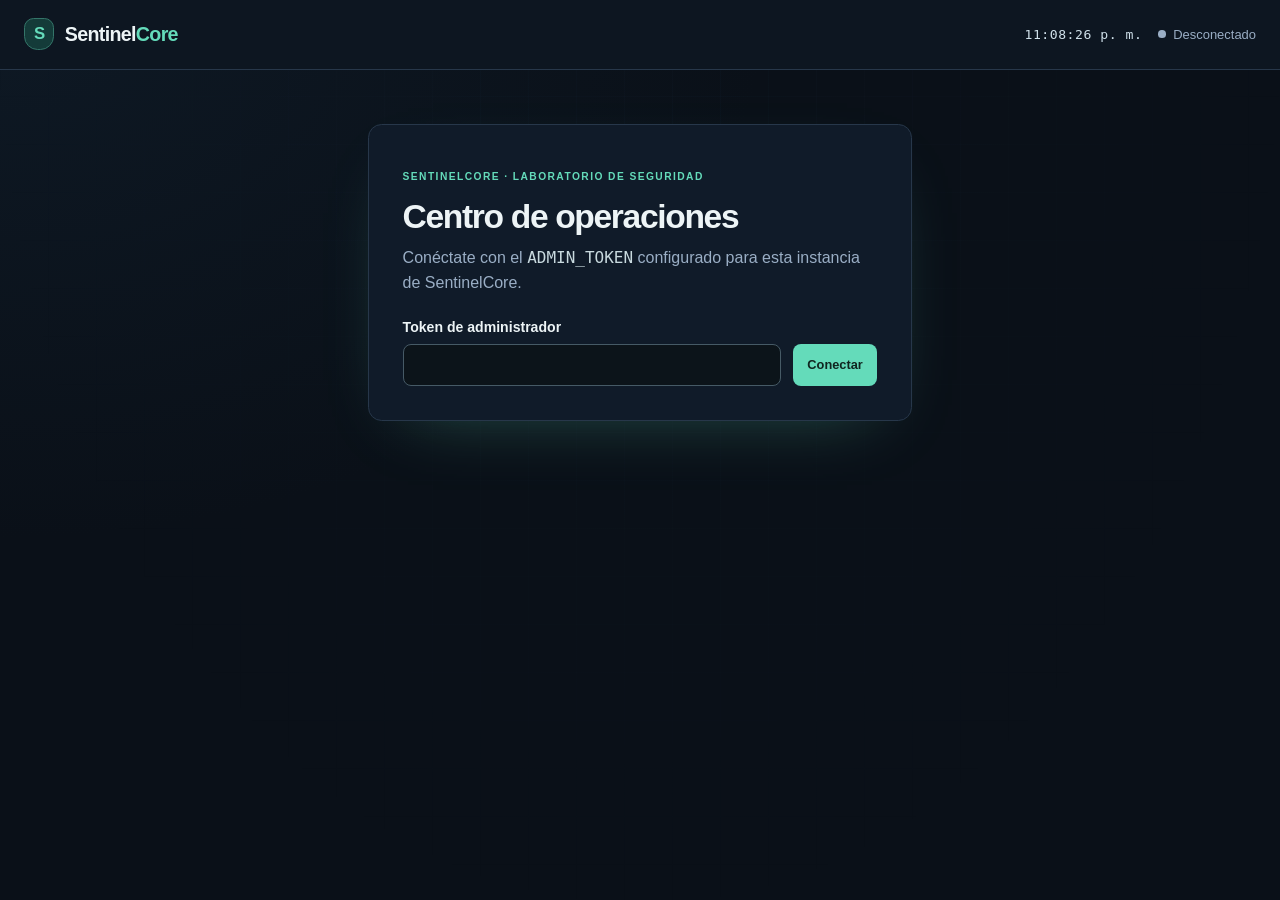
<file: frontend/index.html>
<!doctype html>
<html lang="es">
  <head>
    <meta charset="utf-8">
    <meta name="viewport" content="width=device-width, initial-scale=1">
    <meta name="color-scheme" content="dark">
    <title>SentinelCore | Centro de operaciones</title>
    <link rel="stylesheet" href="./dashboard.css">
    <script src="./dashboard.js" defer></script>
  </head>
  <body>
    <header class="topbar">
      <div class="shell topbar-inner">
        <a class="brand" href="./"><span class="brand-mark" aria-hidden="true">S</span>Sentinel<span>Core</span></a>
        <div class="topbar-meta">
          <time id="clock" class="clock" aria-label="Hora actual">—</time>
          <div class="connection">
            <span id="connection-state" class="connection-state" data-state="offline">Desconectado</span>
            <button id="disconnect" class="button button-secondary" type="button" hidden>Desconectar</button>
          </div>
        </div>
      </div>
    </header>

    <main class="shell main">
      <section id="access" class="panel access" aria-labelledby="access-title">
        <p class="eyebrow">SENTINELCORE · LABORATORIO DE SEGURIDAD</p>
        <h1 id="access-title">Centro de operaciones</h1>
        <p>Conéctate con el <code>ADMIN_TOKEN</code> configurado para esta instancia de SentinelCore.</p>
        <form id="connect-form" method="post">
          <label for="token">Token de administrador</label>
          <div class="form-actions">
            <input id="token" name="token" type="password" required autocomplete="off" spellcheck="false" aria-describedby="connect-error">
            <button id="connect" class="button button-primary" type="submit">Conectar</button>
          </div>
          <p id="connect-error" class="error" role="alert" hidden></p>
        </form>
      </section>

      <section id="workspace" aria-labelledby="workspace-title" hidden>
        <div class="workspace-heading">
          <div>
            <p class="eyebrow">LABORATORIO DE SEGURIDAD</p>
            <h1 id="workspace-title" tabindex="-1">Centro de operaciones</h1>
            <p class="last-update">Última actualización <time id="updated">—</time> · Actualización automática cada 8 s · <span class="live-tag">EN VIVO</span></p>
          </div>
          <div class="workspace-actions">
            <a id="lab-link" class="button button-secondary" href="#" target="_blank" rel="noopener noreferrer">Abrir laboratorio ↗</a>
            <button id="refresh" class="button button-secondary" type="button">Actualizar</button>
          </div>
        </div>
        <p id="refresh-error" class="error banner" role="alert" hidden></p>

        <section class="overview" aria-label="Panorama de amenaza">
          <div id="threat" class="panel threat" data-level="calm" aria-live="polite">
            <div class="threat-pulse" aria-hidden="true"><span></span></div>
            <div class="threat-copy">
              <p class="threat-label">Estado de amenaza · en vivo</p>
              <p id="threat-state" class="threat-state">Sistema en calma</p>
              <p id="threat-detail" class="threat-detail">Sin incidentes registrados. El laboratorio está preparado.</p>
            </div>
            <dl class="threat-stats">
              <div><dt>Riesgo alto</dt><dd id="threat-high">0</dd></div>
              <div><dt>Bloqueos activos</dt><dd id="threat-blocks">0</dd></div>
              <div><dt>Última actividad</dt><dd id="threat-last" class="threat-last">—</dd></div>
            </dl>
          </div>
          <div class="panel risk-card" aria-label="Distribución de riesgo">
            <div id="risk-donut" class="donut" role="img" aria-label="Distribución de incidentes por riesgo">
              <div class="donut-center"><strong id="risk-total">0</strong><span>incidentes</span></div>
            </div>
            <ul class="risk-legend">
              <li><span class="dot" data-risk="high"></span>Alto <b id="risk-high">0</b></li>
              <li><span class="dot" data-risk="medium"></span>Medio <b id="risk-medium">0</b></li>
              <li><span class="dot" data-risk="low"></span>Bajo <b id="risk-low">0</b></li>
            </ul>
          </div>
        </section>

        <dl class="metrics" aria-label="Métricas del laboratorio">
          <div class="panel metric"><dt>Eventos</dt><dd id="metric-events">—</dd></div>
          <div class="panel metric"><dt>Incidentes</dt><dd id="metric-incidents">—</dd></div>
          <div class="panel metric"><dt>Alertas</dt><dd id="metric-alerts">—</dd></div>
          <div class="panel metric"><dt>Bloqueos verificados</dt><dd id="metric-verified-blocks">—</dd></div>
          <div class="panel metric"><dt>Bloqueos activos</dt><dd id="metric-active-blocks">—</dd></div>
          <div class="panel metric"><dt>Accesos restaurados</dt><dd id="metric-restored-access">—</dd></div>
        </dl>

        <section class="system-strip" aria-label="Configuración activa">
          <div><span class="system-label">Análisis</span><strong id="system-analysis">Consultando…</strong></div>
          <div><span class="system-label">Contención automática</span><strong id="system-containment">—</strong></div>
          <div><span class="system-label">Regla de riesgo alto</span><strong id="system-rule">—</strong></div>
          <div><span class="system-label">Duración del bloqueo</span><strong id="system-duration">—</strong></div>
        </section>

        <div class="workspace-grid">
          <section class="panel incidents" aria-labelledby="incidents-title">
            <div class="panel-heading">
              <h2 id="incidents-title">Incidentes</h2>
              <span id="incident-count" class="hint"></span>
            </div>
            <p id="incident-empty" class="empty">Todavía no se han registrado incidentes.</p>
            <div id="incident-table" class="table-scroll" hidden>
              <table aria-label="Incidentes registrados">
                <thead><tr><th scope="col">Incidente / origen</th><th scope="col">Riesgo</th><th scope="col">Estado</th><th scope="col">Último evento</th></tr></thead>
                <tbody id="incident-rows"></tbody>
              </table>
            </div>
          </section>

          <section class="panel evidence" aria-labelledby="evidence-title">
            <div class="panel-heading evidence-heading">
              <h2 id="evidence-title" tabindex="-1">Evidencia del incidente</h2>
              <button id="download-evidence" class="button button-secondary" type="button" hidden>Descargar evidencia</button>
            </div>
            <p id="export-feedback" class="feedback" role="status" hidden></p>
            <p id="evidence-state" class="empty" role="status">Selecciona un incidente para consultar sus eventos.</p>
            <div id="evidence-content" class="evidence-content" hidden></div>
          </section>
        </div>

        <section class="panel blocks" aria-labelledby="blocks-title">
          <div class="panel-heading"><h2 id="blocks-title">Contención y recuperación</h2><span id="blocks-count" class="hint"></span></div>
          <p class="panel-intro">Un bloqueo queda verificado cuando el servicio confirma el rechazo. La restauración se confirma al comprobar de nuevo el acceso.</p>
          <p id="block-feedback" class="feedback" role="status" hidden></p>
          <div id="release-confirmation" class="release-confirmation" hidden>
            <p id="release-prompt"></p>
            <div class="workspace-actions">
              <button id="confirm-release" class="button button-primary" type="button">Confirmar restauración</button>
              <button id="cancel-release" class="button button-secondary" type="button">Cancelar</button>
            </div>
          </div>
          <p id="blocks-empty" class="empty">Todavía no se han aplicado bloqueos.</p>
          <div id="blocks-table" class="table-scroll" hidden>
            <table aria-label="Historial de bloqueos y restauraciones">
              <thead><tr><th scope="col">Origen / servicio</th><th scope="col">Estado</th><th scope="col">Vencimiento</th><th scope="col">Comprobación</th><th scope="col">Acción</th></tr></thead>
              <tbody id="block-rows"></tbody>
            </table>
          </div>
        </section>

        <section class="panel audit" aria-labelledby="audit-title">
          <div class="panel-heading"><h2 id="audit-title">Actividad y auditoría</h2><span id="audit-count" class="hint"></span></div>
          <p id="audit-empty" class="empty">Las decisiones y acciones aparecerán aquí.</p>
          <ol id="audit-list" class="audit-list"></ol>
        </section>
      </section>
    </main>
  </body>
</html>
</file>
<file: frontend/dashboard.css>
:root {
  color-scheme: dark;
  font-family: Inter, "Segoe UI", sans-serif;
  background: #0a1018;
  color: #edf4f6;
  --surface: #101b29;
  --border: #27374a;
  --muted: #9aaec5;
  --accent: #64dbba;
  --danger: #ffb3b1;
  --high: #ff7b7b;
  --medium: #f2c75c;
  --low: #64dbba;
}

* { box-sizing: border-box; }
[hidden] { display: none !important; }
body { margin: 0; background: radial-gradient(ellipse at 0 0, #162b3e55, transparent 48rem); min-height: 100vh; position: relative; }
body::before {
  content: "";
  position: fixed;
  inset: 0;
  z-index: 0;
  pointer-events: none;
  background-image: linear-gradient(#1a2a3c22 1px, transparent 1px), linear-gradient(90deg, #1a2a3c22 1px, transparent 1px);
  background-size: 3rem 3rem;
  -webkit-mask-image: radial-gradient(ellipse at 50% 0%, #000 0%, transparent 72%);
  mask-image: radial-gradient(ellipse at 50% 0%, #000 0%, transparent 72%);
  animation: gridDrift 26s linear infinite;
}
.topbar, .main { position: relative; z-index: 1; }
button, input { font: inherit; }
h1, h2, p, dl { margin: 0; }
h1 { font-size: clamp(1.55rem, 3vw, 2.1rem); letter-spacing: -.04em; }
h2 { font-size: 1.05rem; letter-spacing: -.015em; }
code, time, .mono { font-family: "IBM Plex Mono", Consolas, monospace; }

:focus-visible {
  outline: 2px solid var(--accent);
  outline-offset: 4px;
}

.shell { width: min(94rem, 100% - 3rem); margin: auto; }
.topbar { background: #0d1621; border-bottom: 1px solid var(--border); }
.topbar-inner { min-height: 4.3rem; display: flex; justify-content: space-between; align-items: center; gap: .75rem; }
.brand { display: flex; align-items: center; font-size: 1.23rem; color: inherit; font-weight: 720; text-decoration: none; letter-spacing: -.035em; }
.brand span { color: var(--accent); }
.brand-mark { display: grid; place-items: center; width: 1.9rem; height: 2rem; margin-right: .65rem; background: #143b39; border: 1px solid #347569; border-radius: .6rem .6rem .85rem .85rem; font-size: 1.05rem; }
.connection, .form-actions { display: flex; align-items: center; gap: .75rem; }
.connection-state { color: var(--muted); font-size: .81rem; white-space: nowrap; }
.connection-state::before { content: ""; display: inline-block; width: .48rem; height: .48rem; background: currentColor; border-radius: 50%; margin-right: .45rem; vertical-align: .06em; }
.connection-state[data-state="online"] { color: var(--accent); }
.connection-state[data-state="error"] { color: var(--danger); }
.connection-state[data-state="online"]::before { animation: pulseDot 1.8s ease-out infinite; }
.topbar-meta { display: flex; align-items: center; gap: 1rem; }
.clock { color: #cfe0ea; font-size: .82rem; letter-spacing: .04em; font-variant-numeric: tabular-nums; }
.live-tag { display: inline-flex; align-items: center; gap: .35rem; color: var(--accent); font-size: .64rem; font-weight: 750; letter-spacing: .14em; }
.live-tag::before { content: ""; width: .42rem; height: .42rem; border-radius: 50%; background: currentColor; box-shadow: 0 0 0 0 #64dbba88; animation: pulseDot 1.6s ease-out infinite; }

.main { padding: clamp(1.5rem, 3vw, 2.5rem) 0 3rem; }
.panel { background: var(--surface); border: 1px solid var(--border); border-radius: .85rem; }
.access { position: relative; overflow: hidden; width: min(100%, 34rem); margin: 1rem auto; padding: clamp(1rem, 4vw, 2.1rem); box-shadow: 0 24px 70px -40px #64dbba66; }
.access::after { content: ""; position: absolute; top: 0; left: -40%; width: 40%; height: 2px; background: linear-gradient(90deg, transparent, var(--accent), transparent); animation: sweep 3.8s ease-in-out infinite; pointer-events: none; }
@keyframes sweep { 0% { left: -40%; } 65%, 100% { left: 100%; } }
.eyebrow { margin-bottom: .65rem; font-size: .67rem; letter-spacing: .14em; font-weight: 650; color: var(--accent); }
.access > .eyebrow { color: var(--accent); margin-bottom: .8rem; font-size: .64rem; }
.access > p { margin: .65rem 0 1.45rem; color: var(--muted); line-height: 1.55; }
.access code { color: #c9dadf; }
label { display: block; font-size: .88rem; font-weight: 640; margin-bottom: .55rem; }
input { background: #0c141a; color: inherit; border: 1px solid #465a66; border-radius: .5rem; min-height: 2.65rem; min-width: 0; padding: .5rem .75rem; flex: 1; }
.button { display: inline-flex; align-items: center; justify-content: center; min-height: 2.5rem; border-radius: .5rem; font-weight: 650; font-size: .8rem; padding: .45rem .85rem; cursor: pointer; text-decoration: none; }
.button:disabled { opacity: .6; cursor: wait; }
.button-primary { min-height: 2.65rem; background: var(--accent); color: #102620; border: 1px solid transparent; }
.button-primary:hover { background: #8be7c9; }
.button-secondary { border: 1px solid #465a66; background: #15242d; color: inherit; }
.button-secondary:hover { background: #203540; }
.error { color: var(--danger); margin-top: .75rem; line-height: 1.45; }
.banner { padding: .7rem 1rem; background: #2a1a1e; border: 1px solid #613d45; border-radius: .5rem; margin-bottom: 1rem; }

.workspace-heading, .panel-heading { display: flex; align-items: center; justify-content: space-between; gap: .75rem; }
.workspace-heading { margin-bottom: 1.35rem; }
.last-update, .hint { font-size: .82rem; color: var(--muted); }
.last-update { margin-top: .45rem; }
.workspace-actions { display: flex; flex-wrap: wrap; align-items: center; gap: .6rem; }
.metrics { display: grid; grid-template-columns: repeat(6, minmax(0, 1fr)); gap: .75rem; margin-bottom: 1rem; }
.metric { padding: 1.1rem; border-top: 2px solid #345675; }
.metric:nth-child(4), .metric:nth-child(6) { border-top-color: #53a891; }
.metric dt { color: var(--muted); font-size: .84rem; }
.metric dd { margin: .45rem 0 0; font-size: clamp(1.5rem, 4vw, 2rem); font-weight: 680; font-variant-numeric: tabular-nums; }

.system-strip { display: grid; grid-template-columns: 1.2fr 1fr 1.15fr 1fr; gap: 1rem; padding: 1rem 1.2rem; background: #0f1923; border: 1px solid var(--border); border-radius: .7rem; margin-bottom: 1.5rem; }
.system-label { display: block; color: var(--muted); font-size: .73rem; margin-bottom: .35rem; }
.system-strip strong { display: block; font-size: .8rem; font-weight: 540; overflow-wrap: anywhere; }
.workspace-grid { display: grid; grid-template-columns: 1.25fr 1fr; gap: 1rem; align-items: start; }
.workspace-grid > section { min-width: 0; }
.panel-heading { min-height: 3.55rem; padding: .75rem 1rem; border-bottom: 1px solid var(--border); }
.empty { padding: 1rem; color: var(--muted); line-height: 1.45; font-size: .9rem; }
.table-scroll { overflow: auto; max-height: 29rem; padding: 0 .3rem; }
table { width: 100%; border-collapse: collapse; color: inherit; font-size: .87rem; }
th, td { text-align: left; white-space: nowrap; padding: .75rem .65rem; border-bottom: 1px solid var(--border); }
th { position: sticky; top: 0; background: var(--surface); font-size: .73rem; color: var(--muted); font-weight: 650; }
td { font-size: .8rem; }
.cell-subtitle { display: block; color: var(--muted); font-size: .71rem; margin-top: .3rem; }
.cell-date { font-size: .71rem; color: var(--muted); }
tbody tr:last-child td { border-bottom: 0; }
tbody tr.selected { background: #173129; }
.incident-link { background: transparent; border: 0; color: var(--accent); padding: 0; cursor: pointer; text-align: left; text-decoration: underline; text-underline-offset: .18em; }
.badge { display: inline-block; padding: .16rem .42rem; border-radius: .35rem; background: #253b46; color: #d6e5eb; font-size: .76rem; font-weight: 650; }
.badge[data-risk="medium"] { color: #ffe098; background: #453a21; }
.badge[data-risk="high"] { color: var(--danger); background: #462727; }
.badge[data-risk="low"] { color: #b0f1d5; background: #23443b; }
.status { display: inline-block; font-size: .73rem; color: #c4d4e9; padding: .2rem .45rem; background: #20354b; border-radius: .35rem; }
.status[data-state="contained"], .status[data-state="restored"], .status[data-state="verified"] { color: #a6efd4; background: #19453d; }
.status[data-state="pending_verification"], .status[data-state="restoration_pending"] { color: #f4d193; background: #443920; }

.evidence-content { padding: 1rem; overflow-wrap: anywhere; }
.evidence-name { display: flex; align-items: center; gap: .65rem; margin-bottom: .7rem; font-size: 1rem; }
.evidence-heading { flex-wrap: wrap; }
.evidence-facts { display: grid; grid-template-columns: max-content minmax(0, 1fr); gap: .45rem .8rem; font-size: .85rem; }
.evidence-facts dt { color: var(--muted); }
.evidence-facts dd { margin: 0; }
.evidence-events-title { margin: 1.2rem 0 .45rem; font-size: .9rem; }
.event-list { list-style: none; margin: 0; padding: 0; }
.event-list li { padding: .55rem 0; border-top: 1px solid var(--border); font-size: .82rem; }
.event-user { display: block; margin-top: .2rem; }
.event-list time { display: block; color: var(--muted); margin-top: .2rem; font-size: .73rem; }
.evidence-content { max-height: 36rem; overflow: auto; }
.evidence-note { color: #c7d8e9; font-size: .82rem; line-height: 1.6; background: #0d1722; border-left: 2px solid #4f95b4; padding: .7rem .8rem; margin-top: 1rem; white-space: pre-wrap; }
.blocks, .audit { margin-top: 1.2rem; }
.panel-intro { padding: .8rem 1rem 0; color: var(--muted); font-size: .79rem; line-height: 1.55; }
.feedback { margin: .8rem 1rem; padding: .7rem .9rem; font-size: .84rem; color: #b8efd9; background: #17352f; border-radius: .4rem; line-height: 1.5; }
.feedback[data-state="error"] { color: var(--danger); background: #3c242c; }
.release-confirmation { display: flex; align-items: center; justify-content: space-between; gap: 1rem; border: 1px solid #576841; border-radius: .5rem; background: #252d22; margin: .9rem 1rem; padding: 1rem; }
.release-confirmation p { font-size: .87rem; line-height: 1.5; }
.block-action { min-height: 2.3rem; font-size: .75rem; white-space: nowrap; }
.audit-list { padding: .3rem 1.2rem .8rem; margin: 0; list-style: none; max-height: 26rem; overflow: auto; }
.audit-list li { display: grid; grid-template-columns: 11rem minmax(0, 1fr); gap: 1rem; padding: .9rem 0; border-bottom: 1px solid var(--border); }
.audit-list li:last-child { border: 0; }
.audit-list time { color: var(--muted); font-size: .71rem; line-height: 1.6; }
.audit-action { font-size: .83rem; font-weight: 650; }
.audit-detail { margin-top: .3rem; color: var(--muted); font-size: .79rem; line-height: 1.5; overflow-wrap: anywhere; }
.audit-context { margin-top: .3rem; color: #79b5bf; font-size: .7rem; }

.overview { display: grid; grid-template-columns: minmax(0, 2.2fr) minmax(15rem, 1fr); gap: 1rem; margin-bottom: 1rem; }
.threat { position: relative; display: flex; align-items: center; gap: 1.25rem; padding: 1.05rem 1.25rem; overflow: hidden; border-left: 3px solid var(--accent); transition: border-color .4s, background .4s; }
.threat[data-level="watch"] { border-left-color: var(--medium); background: linear-gradient(100deg, #2a2415, var(--surface) 48%); }
.threat[data-level="danger"] { border-left-color: var(--high); background: linear-gradient(100deg, #33181c, var(--surface) 48%); }
.threat[data-level="danger"]::after { content: ""; position: absolute; inset: 0; pointer-events: none; background: radial-gradient(ellipse at 0 50%, #ff7b7b22, transparent 60%); animation: threatGlow 2.4s ease-in-out infinite; }
.threat-pulse { position: relative; flex: none; display: grid; place-items: center; width: 3.4rem; height: 3.4rem; }
.threat-pulse::before, .threat-pulse::after { content: ""; position: absolute; inset: 0; border: 2px solid var(--accent); border-radius: 50%; opacity: .6; animation: radar 2.6s ease-out infinite; }
.threat-pulse::after { animation-delay: 1.3s; }
.threat-pulse span { width: .9rem; height: .9rem; border-radius: 50%; background: var(--accent); box-shadow: 0 0 1rem var(--accent); }
.threat[data-level="watch"] .threat-pulse::before, .threat[data-level="watch"] .threat-pulse::after { border-color: var(--medium); }
.threat[data-level="watch"] .threat-pulse span { background: var(--medium); box-shadow: 0 0 1rem var(--medium); }
.threat[data-level="danger"] .threat-pulse::before, .threat[data-level="danger"] .threat-pulse::after { border-color: var(--high); }
.threat[data-level="danger"] .threat-pulse span { background: var(--high); box-shadow: 0 0 1rem var(--high); }
.threat-copy { flex: 1; min-width: 0; }
.threat-label { color: var(--muted); font-size: .67rem; font-weight: 650; letter-spacing: .14em; text-transform: uppercase; }
.threat-state { margin-top: .3rem; font-size: clamp(1.2rem, 2.4vw, 1.5rem); font-weight: 720; letter-spacing: -.025em; }
.threat[data-level="watch"] .threat-state { color: #ffd98a; }
.threat[data-level="danger"] .threat-state { color: #ff9d9d; }
.threat-detail { margin-top: .3rem; color: var(--muted); font-size: .82rem; line-height: 1.5; }
.threat-stats { display: flex; flex: none; gap: 1.5rem; margin: 0; }
.threat-stats div { text-align: right; }
.threat-stats dt { color: var(--muted); font-size: .7rem; }
.threat-stats dd { margin: .2rem 0 0; font-size: 1.15rem; font-weight: 700; font-variant-numeric: tabular-nums; }
.threat-last { font-size: .88rem !important; color: #cfe0ea; }
.risk-card { display: flex; align-items: center; gap: 1.2rem; padding: 1rem 1.2rem; }
.donut { position: relative; flex: none; display: grid; place-items: center; width: 6.2rem; aspect-ratio: 1; border-radius: 50%; background: conic-gradient(#25374a 0% 100%); }
.donut::after { content: ""; position: absolute; inset: -.35rem; border: 1px solid #2c4256; border-radius: 50%; opacity: .6; }
.donut-center { display: grid; place-items: center; width: 64%; aspect-ratio: 1; border-radius: 50%; background: var(--surface); text-align: center; line-height: 1.05; }
.donut-center strong { font-size: 1.1rem; font-variant-numeric: tabular-nums; }
.donut-center span { color: var(--muted); font-size: .58rem; letter-spacing: .02em; }
.risk-legend { display: grid; gap: .45rem; margin: 0; padding: 0; list-style: none; color: var(--muted); font-size: .8rem; }
.risk-legend li { display: flex; align-items: center; gap: .45rem; }
.risk-legend b { margin-left: auto; color: #edf4f6; font-variant-numeric: tabular-nums; }
.dot { width: .6rem; height: .6rem; border-radius: .2rem; background: #25374a; }
.dot[data-risk="high"] { background: var(--high); }
.dot[data-risk="medium"] { background: var(--medium); }
.dot[data-risk="low"] { background: var(--low); }

tr.flash { animation: flashRow 1.7s ease-out; }
.audit-list li.flash { border-radius: .4rem; animation: flashAudit 1.7s ease-out; }
.badge[data-risk="high"] { animation: dangerPulse 2.2s ease-in-out infinite; }

@keyframes gridDrift { from { background-position: 0 0, 0 0; } to { background-position: 0 3rem, 3rem 0; } }
@keyframes pulseDot { 0% { box-shadow: 0 0 0 0 #64dbba70; } 70% { box-shadow: 0 0 0 .5rem #64dbba00; } 100% { box-shadow: 0 0 0 0 #64dbba00; } }
@keyframes radar { 0% { transform: scale(.35); opacity: .7; } 80% { transform: scale(1.15); opacity: 0; } 100% { opacity: 0; } }
@keyframes threatGlow { 0%, 100% { opacity: .25; } 50% { opacity: .75; } }
@keyframes dangerPulse { 0%, 100% { box-shadow: 0 0 0 0 #ff7b7b00; } 50% { box-shadow: 0 0 0 3px #ff7b7b26; } }
@keyframes flashRow { 0% { background: #2f5a4e; } 100% { background: transparent; } }
@keyframes flashAudit { 0% { background: #17382f; box-shadow: inset 3px 0 0 var(--accent); } 100% { background: transparent; box-shadow: inset 3px 0 0 transparent; } }

@media (prefers-reduced-motion: reduce) {
  *, *::before, *::after { animation-duration: .001ms !important; animation-iteration-count: 1 !important; transition-duration: .001ms !important; }
}

@media (max-width: 76rem) {
  .metrics { grid-template-columns: repeat(3, minmax(0, 1fr)); }
  .overview { grid-template-columns: 1fr; }
  .workspace-grid { grid-template-columns: 1fr; }
  .evidence-content { max-height: 32rem; }
}

@media (max-width: 53rem) {
  .workspace-grid { grid-template-columns: 1fr; }
  .system-strip { grid-template-columns: repeat(2, minmax(0, 1fr)); }
  .workspace-heading { align-items: flex-start; flex-wrap: wrap; }
  .release-confirmation { align-items: flex-start; flex-direction: column; }
  .threat { flex-wrap: wrap; }
  .threat-stats { width: 100%; justify-content: space-between; }
}

@media (max-width: 36rem) {
  .metrics { grid-template-columns: repeat(2, minmax(0, 1fr)); }
  .shell { width: calc(100% - 1.5rem); }
  .connection { gap: .45rem; }
  .connection-state { font-size: .72rem; }
  .workspace-heading { align-items: flex-start; }
  .evidence-facts { grid-template-columns: minmax(5rem, max-content) minmax(0, 1fr); }
  .audit-list li { grid-template-columns: 1fr; gap: .25rem; }
  .last-update { line-height: 1.7; }
  .risk-card { flex-direction: column; align-items: flex-start; }
  .threat-stats { gap: .75rem; }
}
</file>
